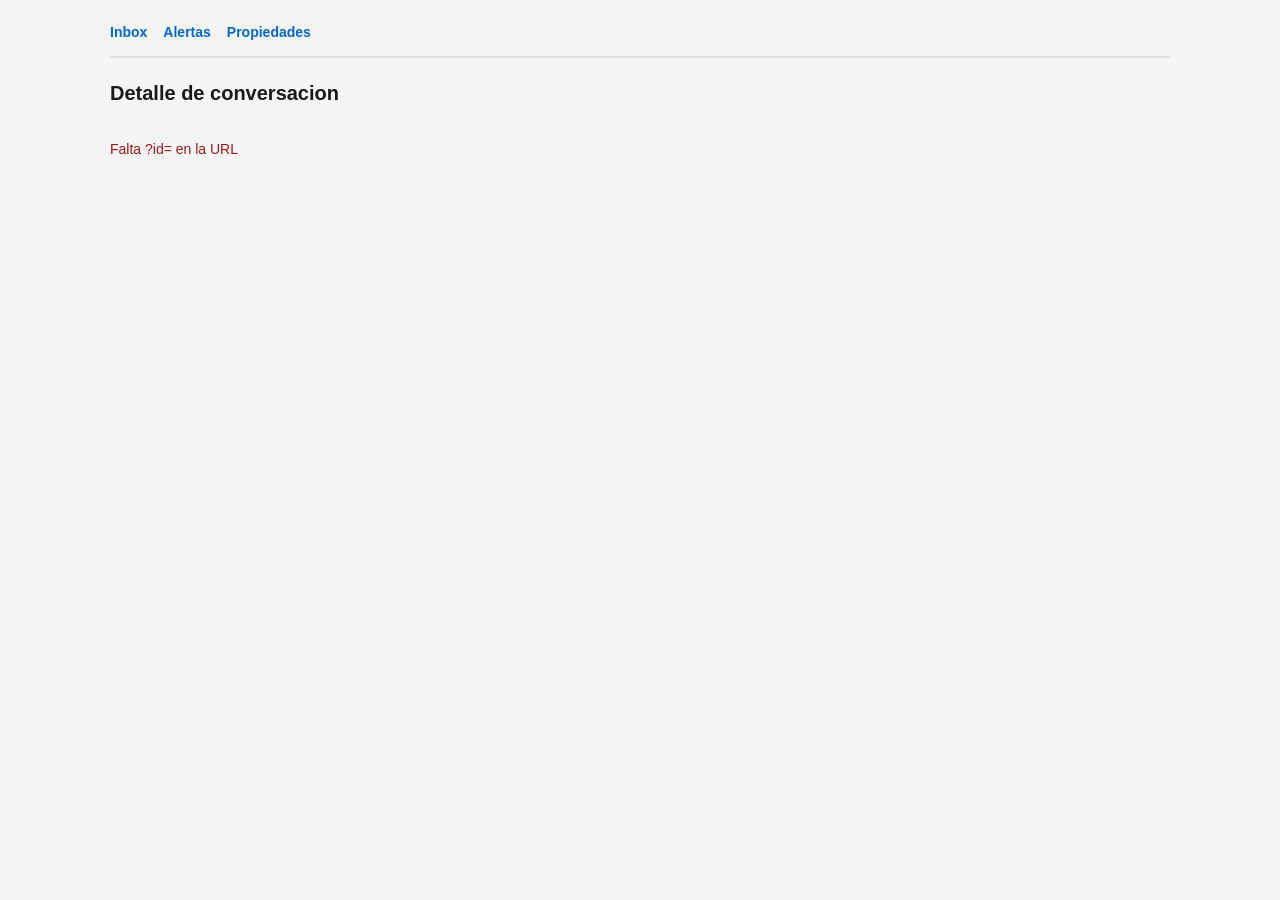
<file: static/conversation.html>
<!DOCTYPE html>
<html lang="es">
<head>
  <meta charset="UTF-8">
  <meta name="viewport" content="width=device-width, initial-scale=1">
  <title>Detalle - Booking Bot</title>
  <link rel="stylesheet" href="/static/css/style.css">
  <style>
    #new-msg-indicator {
      display: none; position: fixed; bottom: 24px; right: 24px;
      background: #1a73e8; color: #fff; padding: 8px 14px;
      border-radius: 20px; cursor: pointer; font-size: 13px;
      box-shadow: 0 2px 6px rgba(0,0,0,.25); z-index: 100;
    }
    .new-msg-separator {
      text-align: center; margin: 12px 0;
      border-top: 1px solid #e0e0e0; padding-top: 6px;
      font-size: 12px; color: #888;
    }
  </style>
</head>
<body>
  <nav>
    <a href="/">Inbox</a>
    <a href="/static/alerts.html">Alertas</a>
    <a href="/static/properties.html">Propiedades</a>
  </nav>

  <h1>Detalle de conversacion</h1>
  <div id="header"></div>
  <div id="content"><p class="loading">Cargando...</p></div>
  <div id="new-msg-indicator" onclick="scrollToBottom(); hideIndicator()">↓ Nuevos mensajes</div>

  <script src="/static/js/api.js"></script>
  <script>
    const params  = new URLSearchParams(window.location.search);
    const convId  = params.get("id");
    const _backUrl = params.get("tab") ? `/?tab=${params.get("tab")}` : "/";

    let _lastTotal          = 0;
    let _pollConvInProgress = false;

    function isNearBottom() {
      return (document.documentElement.scrollHeight - window.scrollY - window.innerHeight) < 150;
    }

    function scrollToBottom() {
      requestAnimationFrame(() => window.scrollTo({ top: document.documentElement.scrollHeight, behavior: "smooth" }));
    }

    function showIndicator() { document.getElementById("new-msg-indicator").style.display = "block"; }
    function hideIndicator() { document.getElementById("new-msg-indicator").style.display = "none"; }

    const ACTION_LABELS = {
      reply_guest:       "Bot respondió",
      reply_and_alert:   "Escalado",
      escalate_host:     "Escalado",
      alert_staff_urgent:"Emergencia",
      ask_clarification: "Pidió aclaración",
    };

    async function load() {
      if (!convId) {
        document.getElementById("content").innerHTML = '<p class="error">Falta ?id= en la URL</p>';
        return;
      }

      try {
        const data = await API.get(`/api/conversations/${convId}/interactions`);
        hideIndicator();
        renderHeader(data);
        renderMessages(data.messages);
        _lastTotal = data.total;
        scrollToBottom();
        API.patch(`/api/conversations/${convId}/read`).catch(() => {});
      } catch (e) {
        document.getElementById("content").innerHTML = `<p class="error">${esc(e.message)}</p>`;
      }
    }

    function renderHeader(data) {
      const statusBadge = `<span class="badge ${statusClass(data.status)}">${statusLabel(data.status)}</span>`;
      const ownerBadge  = `<span class="badge ${data.owner === 'host' ? 'badge-blue' : 'badge-gray'}">${data.owner}</span>`;
      const propLabel = data.property_id
        ? `<div><span class="label">Propiedad</span><br><span class="value">${fmtProperty(data.property_id)}</span></div>`
        : "";
      document.getElementById("header").innerHTML = `
        <div class="conv-header">
          ${propLabel}
          <div><span class="label">Telegram Chat</span><br><span class="value">${data.telegram_chat_id}</span></div>
          <div><span class="label">Mensajes</span><br><span class="value">${data.total}</span></div>
          <div><span class="label">Estado</span><br>${statusBadge} ${ownerBadge}</div>
          <div style="display:flex;gap:8px;align-items:center;">
            <button class="btn-primary" onclick="takeConversation()">Tomar</button>
            <button class="btn-success" onclick="resolveConversation()">Cerrar conversación</button>
          </div>
          <div><a href="${_backUrl}">&larr; Volver</a></div>
        </div>`;
    }

    async function takeConversation() {
      try {
        await API.patch(`/api/conversations/${convId}/owner`, { owner: "host" });
        load();
      } catch (e) {
        alert("Error al tomar la conversacion: " + e.message);
      }
    }

    async function resolveConversation() {
      try {
        await API.patch(`/api/conversations/${convId}/status`, { status: "bot_resolved" });
        load();
      } catch (e) {
        alert("Error al resolver la conversacion: " + e.message);
      }
    }

    function renderMessages(msgs, newFrom = undefined) {
      if (!msgs.length) {
        document.getElementById("content").innerHTML = "<p>Sin interacciones.</p>";
        return;
      }

      let html = '<div class="message-list">';
      for (let i = 0; i < msgs.length; i++) {
        const m = msgs[i];
        if (newFrom !== undefined && i === newFrom)
          html += '<div class="new-msg-separator">Mensajes nuevos</div>';
        const badges = [];
        if (m.urgent) badges.push('<span class="badge badge-red">urgente</span>');
        if (m.escalate) badges.push('<span class="badge badge-orange">escalado</span>');

        const reply = m.reply_text || m.ack_text || "";

        html += `<div class="message-card">
          <div class="user-msg">${esc(m.user_message)}</div>
          ${reply ? `<div class="bot-reply">${esc(reply)}</div>` : ""}
          <div class="meta">
            <span class="badge ${statusClass(m.action === 'reply_guest' ? 'bot_resolved' : 'host_pending')}">${ACTION_LABELS[m.action] || esc(m.action)}</span>
            &middot; ${fmtDate(m.created_at)}
          </div>
        </div>`;

        // Render inline alerts attached to this interaction
        if (m.alerts && m.alerts.length) {
          for (const a of m.alerts) {
            const resolved = a.resolved;
            const statusBadge = resolved
              ? '<span class="badge badge-green">resuelta</span>'
              : '<span class="badge badge-red">pendiente</span>';
            const resolveBtn = resolved
              ? ""
              : `<button class="btn-success" onclick="resolveAlert(${a.id}, this)">Resolver</button>`;

            html += `<div class="alert-inline ${resolved ? 'alert-resolved' : ''}">
              <div class="alert-inline-header">
                <span class="alert-inline-icon">&#9888;</span>
                <span class="alert-inline-title">Alerta</span>
                ${statusBadge}
                ${a.urgent ? '<span class="badge badge-red">urgente</span>' : ""}
                <span class="alert-inline-time">${fmtDate(a.created_at)}</span>
              </div>
              <div class="alert-inline-field">
                <span class="alert-inline-label">Motivo</span>
                <span>${esc(a.reason)}</span>
              </div>
              ${a.translated_text ? `<div class="alert-inline-field">
                <span class="alert-inline-label">Traduccion</span>
                <span>${esc(a.translated_text)}</span>
              </div>` : ""}
              ${resolveBtn ? `<div class="alert-inline-actions">${resolveBtn}</div>` : ""}
            </div>`;
          }
        }
      }
      html += "</div>";
      document.getElementById("content").innerHTML = html;
    }

    async function resolveAlert(alertId, btn) {
      btn.disabled = true;
      btn.textContent = "Resolviendo...";
      try {
        await API.patch(`/api/alerts/${alertId}/resolve`);
        load(); // Reload to reflect updated state
      } catch (e) {
        alert("Error: " + e.message);
        btn.disabled = false;
        btn.textContent = "Resolver";
      }
    }

    async function pollConversation() {
      if (_pollConvInProgress) return;
      if (_lastTotal === 0) return;          // load() aún no ha terminado
      _pollConvInProgress = true;
      try {
        const data = await API.get(`/api/conversations/${convId}/interactions`);
        renderHeader(data);
        if (data.total === _lastTotal) return;
        const wasNearBottom  = isNearBottom();
        const distFromBottom = document.documentElement.scrollHeight - window.scrollY;
        const newFrom        = _lastTotal;
        renderMessages(data.messages, wasNearBottom ? undefined : newFrom);
        _lastTotal = data.total;
        if (wasNearBottom) {
          scrollToBottom();
        } else {
          requestAnimationFrame(() =>
            window.scrollTo({ top: document.documentElement.scrollHeight - distFromBottom, behavior: "auto" })
          );
          showIndicator();
        }
      } catch (_) {
        // poll silencioso — errores transitorios no interrumpen la UI
      } finally {
        _pollConvInProgress = false;
      }
    }

    window.addEventListener("scroll", () => { if (isNearBottom()) hideIndicator(); });

    load();
    setInterval(pollConversation, 15000);
  </script>
</body>
</html>
</file>
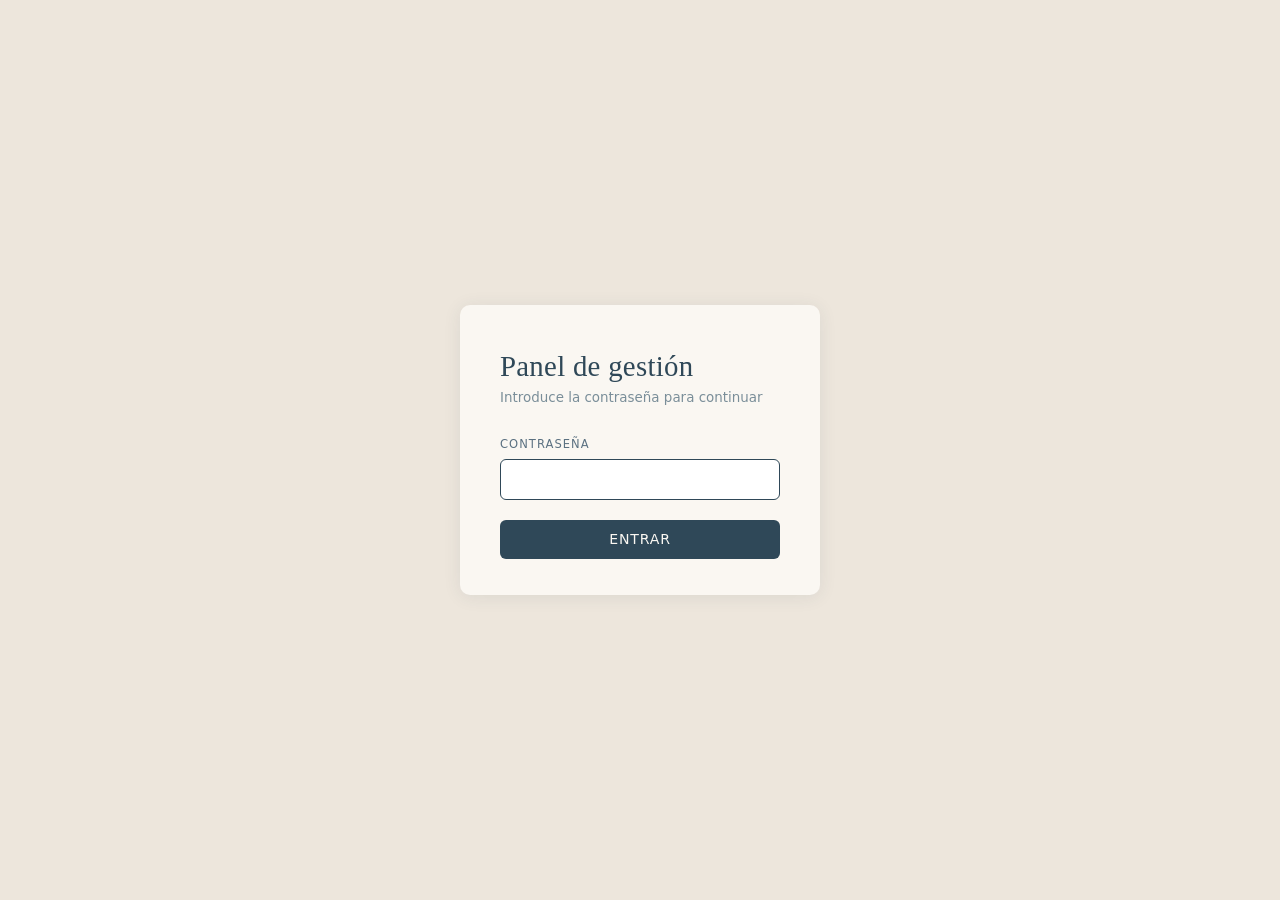
<file: static/login.html>
<!DOCTYPE html>
<html lang="es">
<head>
  <meta charset="UTF-8">
  <meta name="viewport" content="width=device-width, initial-scale=1.0">
  <title>Acceso al panel</title>
  <style>
    *, *::before, *::after { box-sizing: border-box; margin: 0; padding: 0; }

    body {
      min-height: 100vh;
      display: flex;
      align-items: center;
      justify-content: center;
      background-color: #ede6dc;
      font-family: system-ui, -apple-system, 'Segoe UI', sans-serif;
      color: #2f4858;
    }

    .card {
      background: #faf7f2;
      border-radius: 10px;
      padding: 2.75rem 2.5rem 2.25rem;
      width: 100%;
      max-width: 360px;
      box-shadow: 0 2px 18px rgba(47, 72, 88, 0.09);
    }

    h1 {
      font-family: Georgia, 'Times New Roman', serif;
      font-size: 1.8rem;
      font-weight: 400;
      letter-spacing: 0.01em;
      color: #2f4858;
      margin-bottom: 0.4rem;
      line-height: 1.2;
    }

    .subtitle {
      font-size: 0.84rem;
      color: #7a8e99;
      margin-bottom: 2rem;
    }

    label {
      display: block;
      font-size: 0.72rem;
      text-transform: uppercase;
      letter-spacing: 0.09em;
      color: #5a7080;
      margin-bottom: 0.5rem;
    }

    input[type="password"] {
      width: 100%;
      padding: 0.65rem 0.85rem;
      border: 1px solid #c9bfb0;
      border-radius: 6px;
      background: #ffffff;
      color: #2f4858;
      font-size: 0.95rem;
      font-family: inherit;
      outline: none;
      transition: border-color 0.15s;
    }

    input[type="password"]:focus {
      border-color: #2f4858;
    }

    button {
      margin-top: 1.25rem;
      width: 100%;
      padding: 0.72rem;
      background: #2f4858;
      color: #faf7f2;
      border: none;
      border-radius: 6px;
      font-family: inherit;
      font-size: 0.88rem;
      letter-spacing: 0.06em;
      text-transform: uppercase;
      cursor: pointer;
      transition: background 0.15s;
    }

    button:hover {
      background: #3d5a6e;
    }

    .error {
      display: none;
      margin-top: 1rem;
      font-size: 0.82rem;
      color: #a05c4a;
      text-align: center;
    }

    .error.visible {
      display: block;
    }
  </style>
</head>
<body>
  <div class="card">
    <h1>Panel de gestión</h1>
    <p class="subtitle">Introduce la contraseña para continuar</p>
    <form method="POST" action="/login">
      <label for="password">Contraseña</label>
      <input
        type="password"
        id="password"
        name="password"
        autofocus
        autocomplete="current-password"
        required
      >
      <p class="error" id="err">Contraseña incorrecta. Inténtalo de nuevo.</p>
      <button type="submit">Entrar</button>
    </form>
  </div>
  <script>
    if (new URLSearchParams(window.location.search).get('error') === '1') {
      document.getElementById('err').classList.add('visible');
    }
  </script>
</body>
</html>
</file>
<file: static/css/style.css>
/* Panel MVP - estilos minimos funcionales */

* { box-sizing: border-box; margin: 0; padding: 0; }

body {
  font-family: -apple-system, BlinkMacSystemFont, "Segoe UI", Roboto, sans-serif;
  font-size: 14px;
  color: #1a1a1a;
  background: #f5f5f5;
  padding: 20px;
  max-width: 1100px;
  margin: 0 auto;
}

/* Nav */
nav {
  display: flex;
  gap: 16px;
  margin-bottom: 24px;
  padding-bottom: 12px;
  border-bottom: 2px solid #ddd;
}
nav a {
  text-decoration: none;
  color: #0066cc;
  font-weight: 600;
  padding: 4px 0;
}
nav a:hover { text-decoration: underline; }
nav .active { color: #1a1a1a; border-bottom: 2px solid #1a1a1a; }

/* Bot status badge (Milestone 3A) */
.bot-status-badge {
  margin-left: auto;
  display: flex;
  align-items: center;
  gap: 4px;
  font-size: 12px;
  color: #666;
  cursor: default;
  user-select: none;
}
.bot-status-dot {
  font-size: 10px;
  line-height: 1;
  color: #999;  /* sobreescrito por JS */
}

h1 { font-size: 20px; margin-bottom: 16px; }

/* Tablas */
table {
  width: 100%;
  border-collapse: collapse;
  background: #fff;
  border-radius: 4px;
  overflow: hidden;
  box-shadow: 0 1px 3px rgba(0,0,0,0.1);
}
th, td {
  text-align: left;
  padding: 10px 12px;
  border-bottom: 1px solid #eee;
}
th {
  background: #f9f9f9;
  font-weight: 600;
  font-size: 12px;
  text-transform: uppercase;
  color: #666;
}
tr:hover { background: #f0f7ff; }
tr.clickable { cursor: pointer; }

/* Badges */
.badge {
  display: inline-block;
  padding: 2px 8px;
  border-radius: 10px;
  font-size: 12px;
  font-weight: 600;
}
.badge-blue   { background: #dbeafe; color: #1e40af; }
.badge-green  { background: #d1fae5; color: #065f46; }
.badge-orange { background: #ffedd5; color: #9a3412; }
.badge-red    { background: #fee2e2; color: #991b1b; }
.badge-gray   { background: #f3f4f6; color: #374151; }

/* Selects inline */
select.inline {
  padding: 3px 6px;
  border: 1px solid #ccc;
  border-radius: 4px;
  font-size: 13px;
  background: #fff;
}

/* Botones */
button {
  padding: 5px 12px;
  border: none;
  border-radius: 4px;
  font-size: 13px;
  cursor: pointer;
  font-weight: 500;
}
button.btn-primary {
  background: #0066cc;
  color: #fff;
}
button.btn-primary:hover { background: #0052a3; }
button.btn-success {
  background: #059669;
  color: #fff;
}
button.btn-success:hover { background: #047857; }
button:disabled {
  opacity: 0.5;
  cursor: not-allowed;
}

/* Filtros */
.filters {
  display: flex;
  gap: 8px;
  margin-bottom: 16px;
}
.filters button {
  background: #e5e7eb;
  color: #374151;
}
.filters button.active {
  background: #0066cc;
  color: #fff;
}

/* Detalle conversacion */
.conv-header {
  background: #fff;
  padding: 16px;
  border-radius: 4px;
  box-shadow: 0 1px 3px rgba(0,0,0,0.1);
  margin-bottom: 16px;
  display: flex;
  gap: 24px;
  align-items: center;
}
.conv-header .label { font-size: 12px; color: #666; text-transform: uppercase; }
.conv-header .value { font-size: 16px; font-weight: 600; }

.message-list {
  display: flex;
  flex-direction: column;
  gap: 12px;
}
.message-card {
  background: #fff;
  border-radius: 4px;
  padding: 14px;
  box-shadow: 0 1px 3px rgba(0,0,0,0.1);
}
.message-card .user-msg {
  color: #1e40af;
  font-weight: 500;
  margin-bottom: 8px;
}
.message-card .bot-reply {
  color: #065f46;
  padding-left: 12px;
  border-left: 3px solid #d1fae5;
}
.message-card .meta {
  font-size: 12px;
  color: #999;
  margin-top: 6px;
}

/* Loading */
.loading { color: #666; font-style: italic; padding: 20px 0; }
.error { color: #991b1b; padding: 20px 0; }

/* ============================
   Inbox cards
   ============================ */

.inbox-tabs {
  display: flex;
  gap: 4px;
  margin-bottom: 16px;
}
.inbox-tabs button {
  background: #e5e7eb;
  color: #374151;
  border-radius: 6px;
  padding: 7px 14px;
  font-size: 13px;
  font-weight: 600;
  position: relative;
}
.inbox-tabs button.active {
  background: #0066cc;
  color: #fff;
}
.count-badge {
  display: inline-block;
  margin-left: 6px;
  padding: 1px 7px;
  border-radius: 10px;
  font-size: 11px;
  font-weight: 700;
  background: rgba(0,0,0,0.12);
}
.inbox-tabs button.active .count-badge {
  background: rgba(255,255,255,0.3);
}
.count-badge-red {
  background: #fee2e2 !important;
  color: #991b1b !important;
}

.inbox-list {
  display: flex;
  flex-direction: column;
  gap: 8px;
}

.inbox-card {
  background: #fff;
  border-radius: 6px;
  padding: 14px 16px;
  box-shadow: 0 1px 3px rgba(0,0,0,0.08);
  border-left: 4px solid #e5e7eb;
  cursor: pointer;
  transition: box-shadow 0.15s, border-color 0.15s;
}
.inbox-card:hover {
  box-shadow: 0 2px 8px rgba(0,0,0,0.12);
}
.inbox-card.card-urgent {
  border-left-color: #dc2626;
  background: #fef2f2;
}
.inbox-card.card-host-pending {
  border-left-color: #ea580c;
}
.inbox-card.card-open {
  border-left-color: #2563eb;
}
.inbox-card.card-resolved {
  border-left-color: #059669;
  opacity: 0.75;
}

.inbox-row-top {
  display: flex;
  align-items: center;
  gap: 8px;
  margin-bottom: 6px;
}
.inbox-property {
  font-weight: 600;
  font-size: 13px;
  color: #374151;
}
.inbox-time {
  margin-left: auto;
  font-size: 12px;
  color: #9ca3af;
  white-space: nowrap;
}
.inbox-badges {
  display: flex;
  gap: 4px;
  align-items: center;
}

.inbox-preview {
  font-size: 13px;
  color: #6b7280;
  line-height: 1.4;
  margin-bottom: 6px;
  overflow: hidden;
  text-overflow: ellipsis;
  white-space: nowrap;
}

.inbox-row-bottom {
  display: flex;
  align-items: center;
  gap: 10px;
  font-size: 12px;
  color: #9ca3af;
}
.inbox-alert-flag {
  color: #dc2626;
  font-weight: 600;
  font-size: 12px;
}
.inbox-msg-count {
  color: #6b7280;
}

.inbox-empty {
  text-align: center;
  padding: 40px 20px;
  color: #9ca3af;
  font-size: 14px;
}
.inbox-empty-icon {
  font-size: 32px;
  margin-bottom: 8px;
}

/* ============================
   Inline alert cards (timeline)
   ============================ */

.alert-inline {
  background: #fffbeb;
  border: 1px solid #f59e0b;
  border-left: 4px solid #f59e0b;
  border-radius: 6px;
  padding: 12px 14px;
  margin-left: 24px;
}
.alert-inline.alert-resolved {
  background: #f9fafb;
  border-color: #d1d5db;
  border-left-color: #059669;
  opacity: 0.7;
}
.alert-inline-header {
  display: flex;
  align-items: center;
  gap: 6px;
  margin-bottom: 8px;
}
.alert-inline-icon {
  font-size: 16px;
  color: #f59e0b;
}
.alert-resolved .alert-inline-icon {
  color: #059669;
}
.alert-inline-title {
  font-weight: 700;
  font-size: 13px;
  color: #92400e;
}
.alert-resolved .alert-inline-title {
  color: #374151;
}
.alert-inline-time {
  margin-left: auto;
  font-size: 11px;
  color: #9ca3af;
}
.alert-inline-field {
  margin-bottom: 6px;
  font-size: 13px;
  line-height: 1.4;
}
.alert-inline-label {
  display: block;
  font-size: 11px;
  font-weight: 600;
  text-transform: uppercase;
  color: #92400e;
  margin-bottom: 2px;
}
.alert-resolved .alert-inline-label {
  color: #6b7280;
}
.alert-inline-draft {
  background: #fff;
  border: 1px solid #e5e7eb;
  border-radius: 4px;
  padding: 8px 10px;
  font-size: 13px;
  color: #374151;
  line-height: 1.5;
  margin-top: 2px;
}
.alert-inline-actions {
  margin-top: 8px;
  text-align: right;
}

/* ============================
   Search input
   ============================ */

.search-input {
  display: block;
  width: 100%;
  max-width: 480px;
  padding: 8px 12px;
  margin: 12px 0;
  border: 1px solid #ddd;
  border-radius: 6px;
  font-size: 14px;
  font-family: inherit;
  box-sizing: border-box;
}
.search-input:focus {
  outline: none;
  border-color: #4a90d9;
  box-shadow: 0 0 0 2px rgba(74, 144, 217, 0.15);
}

/* ============================
   Mobile responsive (≤600px)
   ============================ */

/* Alerts table: horizontal scroll instead of overflow */
.table-wrap {
  overflow-x: auto;
  -webkit-overflow-scrolling: touch;
}

@media (max-width: 600px) {
  body {
    padding: 12px;
    font-size: 15px;
  }
  h1 { font-size: 18px; }

  /* Nav */
  nav { gap: 12px; margin-bottom: 16px; }

  /* Inbox tabs: allow wrapping */
  .inbox-tabs { flex-wrap: wrap; }

  /* Inbox cards */
  .inbox-row-top {
    flex-wrap: wrap;
  }
  .inbox-time {
    margin-left: 0;
    width: 100%;
    order: -1;
    margin-bottom: 2px;
  }
  .inbox-preview {
    white-space: normal;
    -webkit-line-clamp: 2;
    display: -webkit-box;
    -webkit-box-orient: vertical;
  }
  .inbox-row-bottom { flex-wrap: wrap; }

  /* Conversation header: wrap items */
  .conv-header {
    flex-wrap: wrap;
    gap: 12px;
    padding: 12px;
  }

  /* Message cards */
  .message-card { padding: 10px; }
  .message-card .meta { flex-wrap: wrap; }

  /* Inline alerts: remove indent */
  .alert-inline { margin-left: 0; }

  /* Filter tabs */
  .filters { flex-wrap: wrap; }

  /* Tables: smaller text */
  th, td { padding: 8px 6px; font-size: 13px; }

  /* Property editor: stack vertically */
  .prop-layout { flex-direction: column; }
  .prop-list { max-width: 100%; border-right: none; border-bottom: 1px solid #e5e7eb; padding-bottom: 12px; }
}

/* ============================
   Property editor (Milestone 2B)
   ============================ */

.prop-layout {
  display: flex;
  gap: 24px;
  align-items: flex-start;
}

.prop-list {
  min-width: 240px;
  max-width: 280px;
  display: flex;
  flex-direction: column;
  gap: 6px;
  border-right: 1px solid #e5e7eb;
  padding-right: 20px;
}

.prop-card {
  background: #fff;
  border-radius: 6px;
  padding: 10px 14px;
  box-shadow: 0 1px 3px rgba(0,0,0,0.08);
  cursor: pointer;
  border-left: 3px solid transparent;
  transition: border-color 0.15s, box-shadow 0.15s;
}
.prop-card:hover { box-shadow: 0 2px 8px rgba(0,0,0,0.12); }
.prop-card-active {
  border-left-color: #0066cc;
  background: #f0f7ff;
}
.prop-card-name { font-weight: 600; font-size: 14px; color: #1a1a1a; }
.prop-card-meta { font-size: 12px; color: #6b7280; margin-top: 2px; }
.prop-card-id   { font-size: 11px; color: #9ca3af; margin-top: 2px; font-family: monospace; }

.prop-editor {
  flex: 1;
  min-width: 0;
}
.prop-editor-empty {
  text-align: center;
  padding: 60px 20px;
  color: #9ca3af;
  font-size: 14px;
}

.prop-section {
  background: #fff;
  border-radius: 6px;
  padding: 16px;
  box-shadow: 0 1px 3px rgba(0,0,0,0.08);
  margin-bottom: 16px;
}
.prop-section-header {
  display: flex;
  align-items: center;
  justify-content: space-between;
  margin-bottom: 12px;
}
.prop-section-title {
  font-weight: 700;
  font-size: 14px;
  color: #374151;
}

.prop-form {
  display: grid;
  grid-template-columns: 1fr 1fr;
  gap: 10px;
  margin-bottom: 12px;
}
.prop-form label {
  display: flex;
  flex-direction: column;
  font-size: 12px;
  font-weight: 600;
  color: #666;
  text-transform: uppercase;
}
.prop-form input,
.prop-form select {
  margin-top: 4px;
  padding: 7px 10px;
  border: 1px solid #ddd;
  border-radius: 4px;
  font-size: 14px;
  font-family: inherit;
}
.prop-form input:focus,
.prop-form select:focus {
  outline: none;
  border-color: #4a90d9;
  box-shadow: 0 0 0 2px rgba(74,144,217,0.15);
}

.prop-textarea {
  display: block;
  width: 100%;
  min-height: 100px;
  padding: 10px;
  border: 1px solid #ddd;
  border-radius: 4px;
  font-size: 14px;
  font-family: inherit;
  resize: vertical;
  margin-bottom: 10px;
}
.prop-textarea:focus {
  outline: none;
  border-color: #4a90d9;
  box-shadow: 0 0 0 2px rgba(74,144,217,0.15);
}

.prop-knowledge-title {
  font-size: 16px;
  margin: 20px 0 12px;
}

.prop-save-status {
  font-size: 12px;
  font-weight: 600;
}
.prop-save-ok  { color: #059669; }
.prop-save-err { color: #dc2626; }
</file>
